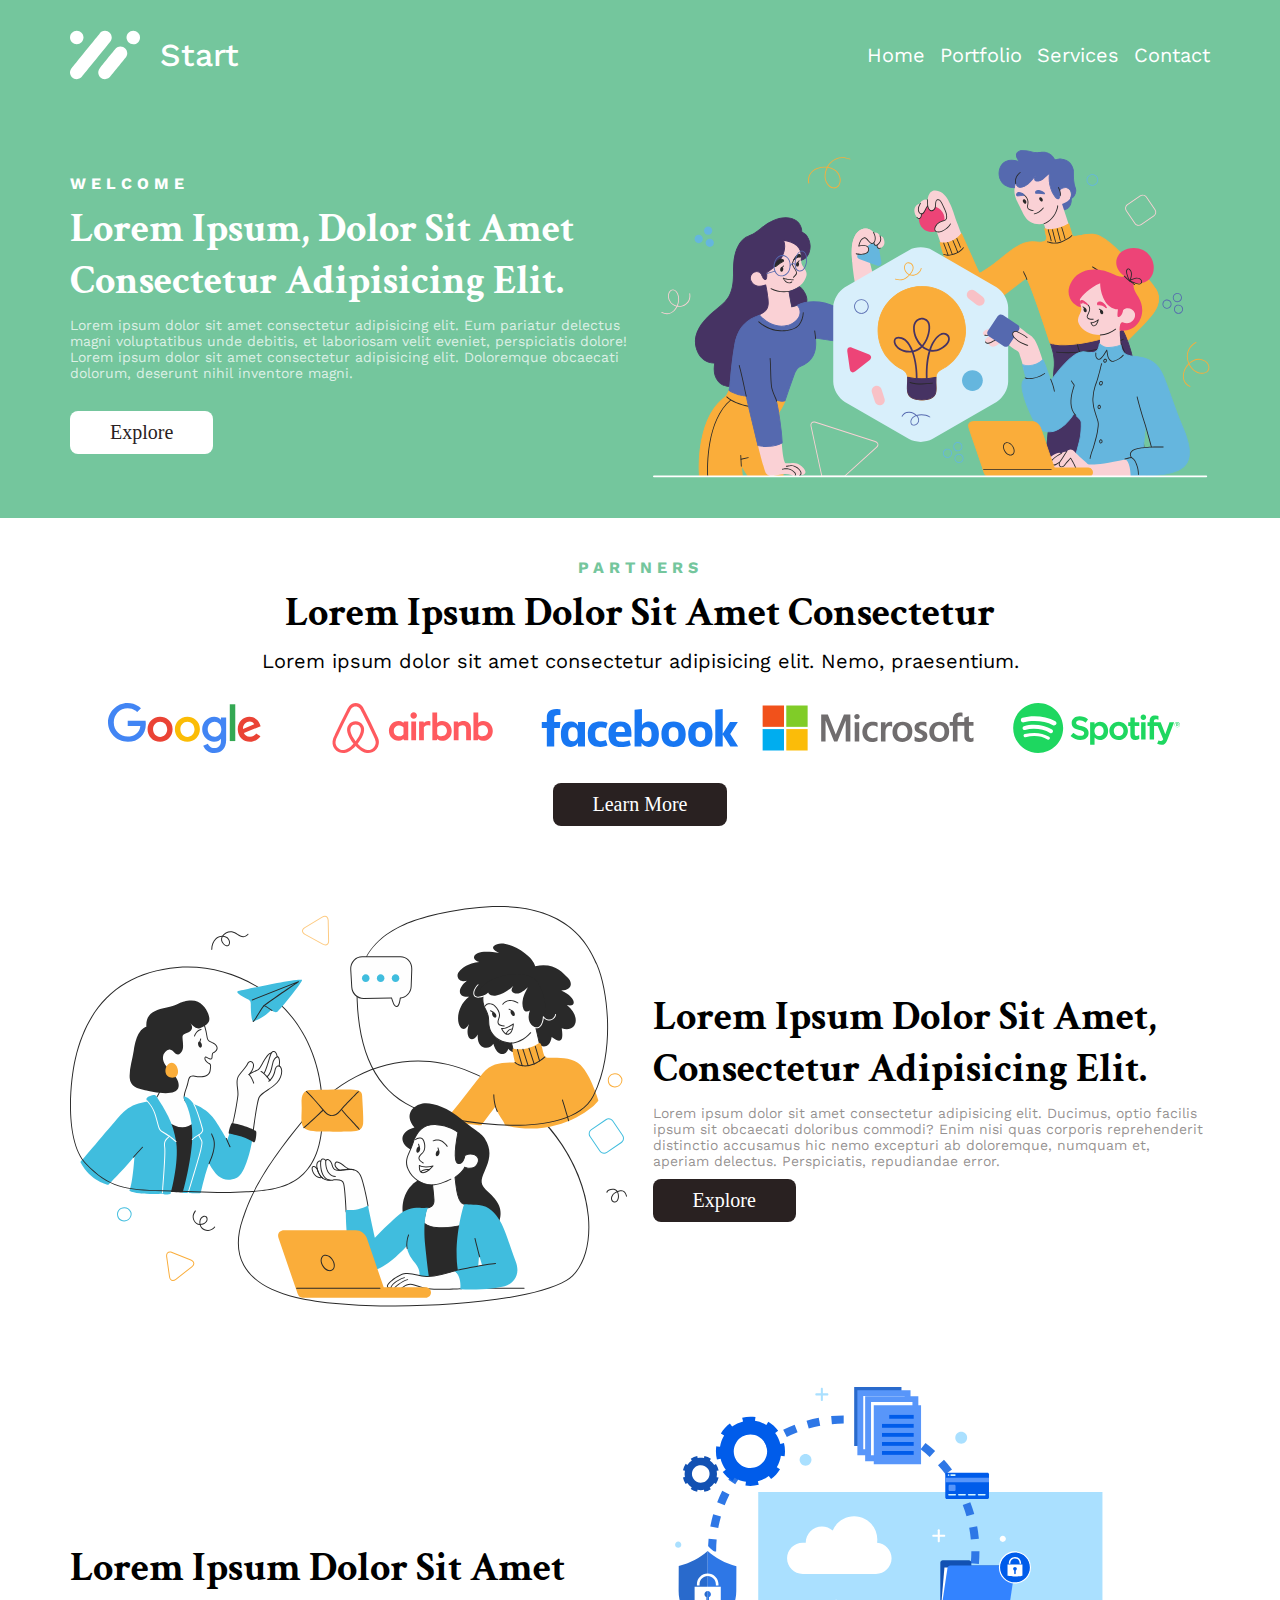
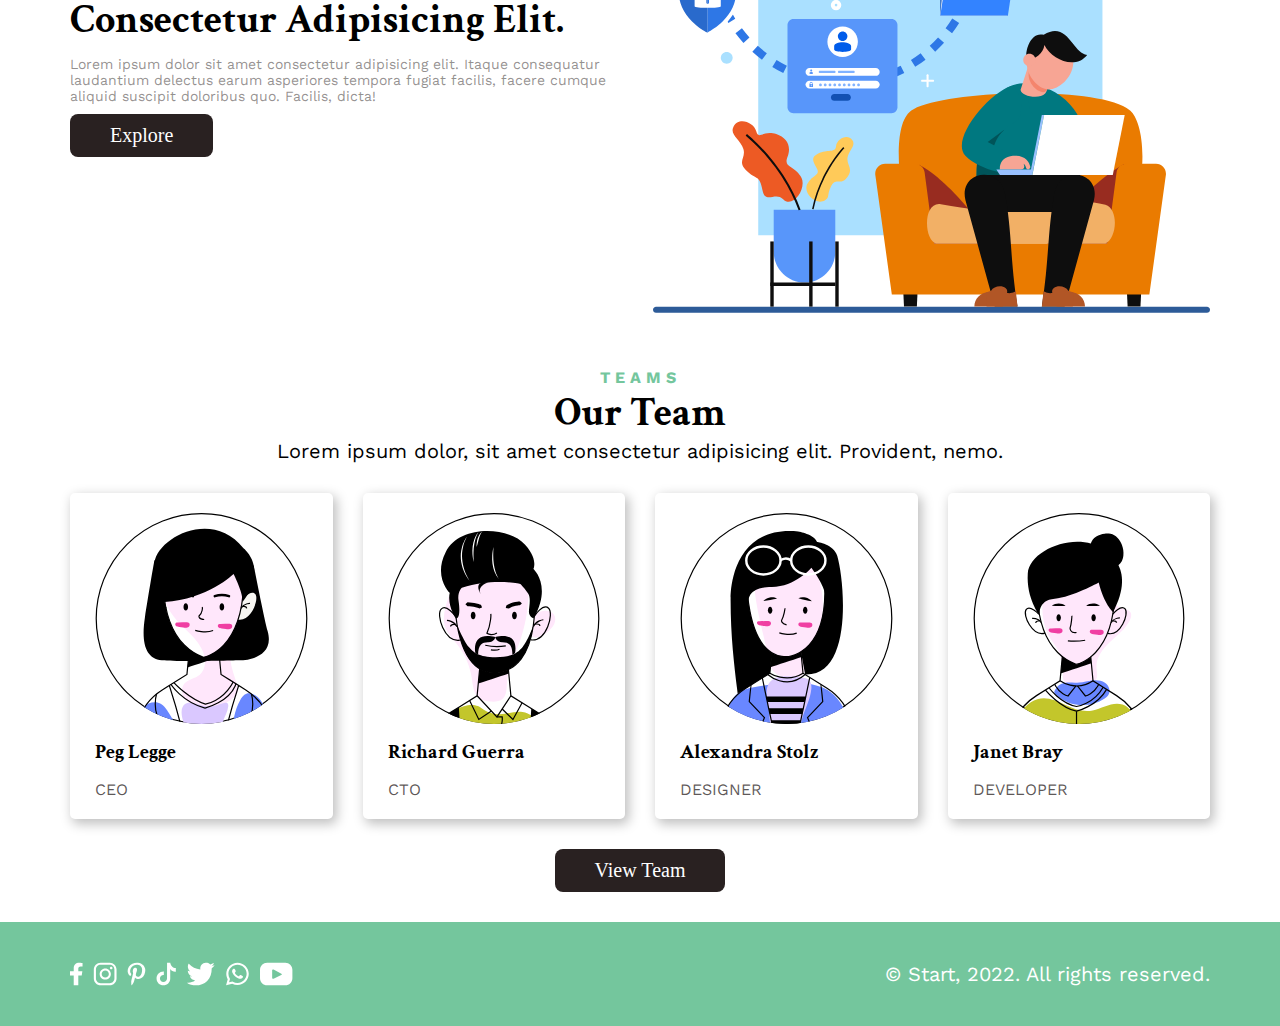
<file: index.html>
<!DOCTYPE html>
<html lang="en">
<head>
    <meta charset="UTF-8">
    <meta http-equiv="X-UA-Compatible" content="IE=edge">
    <meta name="viewport" content="width=device-width, initial-scale=1.0">
    <link rel="icon" href="Logo/LogoWhite.svg">
    <title>Small Startup - Home</title>
    <link rel="stylesheet" href="styles/designSystem.css">
    <link rel="stylesheet" href="styles/index.css">
</head>
<body>
    <div class="hero">
        <div class="navbar container">
            <div class="navbar__logo">
                <img src="Logo/LogoWhite.svg" alt="" class="navbar__logo--image">   
                <div class="navbar__logo--text">Start</div>
            </div>
            <div class="navbar__menu hidden">
                <a href="index.html" class="navbar__menu--1">Home</a>
                <a href="portfolio.html" class="navbar__menu--2">Portfolio</a>
                <a href="services.html" class="navbar__menu--3">Services</a>
                <a href="contact.html" class="navbar__menu--4">Contact</a>
            </div>

            <div class="navbar__icon">
                <i class="bi bi-list"></i>
                <i class="bi bi-x-lg hide"></i>
            </div>
        </div>

        <div class="sectionOne grid container">
            <div class="sectionOne__left flex">
                <div class="sectionOne__left--label label text-white">welcome</div>
                <div class="sectionOne__left--title common-title text-white">Lorem ipsum, dolor sit amet consectetur adipisicing elit.</div>
                <div class="sectionOne__left--text">Lorem ipsum dolor sit amet consectetur adipisicing elit. Eum pariatur delectus magni voluptatibus unde debitis, et laboriosam velit eveniet, perspiciatis dolore! Lorem ipsum dolor sit amet consectetur adipisicing elit. Doloremque obcaecati dolorum, deserunt nihil inventore magni.</div>
                <button class="sectionOne__left--btn white-btn">Explore</button>
            </div>
            <img src="Home/image-1.svg" alt="" class="sectionOne__right responsive-image">
        </div>
    </div>

    <div class="sectionTwo container">
        <div class="sectionTwo__content text-center flex">
            <div class="sectionTwo__content--label label text-green">partners</div>
            <div class="sectionTwo__content--title common-title">Lorem ipsum dolor sit amet consectetur</div>
            <div class="sectionTwo__content--text">Lorem ipsum dolor sit amet consectetur adipisicing elit. Nemo, praesentium.</div>
        </div>
        <div class="sectionTwo__logo">
            <img src="Companies/Google.svg" alt="" class="responsive-image">
            <img src="Companies/Airbnb.svg" alt="" class="responsive-image">
            <img src="Companies/Facebook.svg" alt="" class="responsive-image">
            <img src="Companies/Microsoft.svg" alt="" class="responsive-image">
            <img src="Companies/Spotify.svg" alt="" class="responsive-image">
        </div>
        <button class="sectionTwo__btn dark-btn">Learn More</button>
    </div>

    <div class="sectionThree container grid">
        <img src="Home/image-2.svg" alt="" class="sectionThree__left responsive-image">
        <div class="sectionThree__right flex">
            <div class="sectionThree__right--title common-title">Lorem ipsum dolor sit amet, consectetur adipisicing elit.</div>
            <div class="sectionThree__right--text">Lorem ipsum dolor sit amet consectetur adipisicing elit. Ducimus, optio facilis ipsum sit obcaecati doloribus commodi? Enim nisi quas corporis reprehenderit distinctio accusamus hic nemo excepturi ab doloremque, numquam et, aperiam delectus. Perspiciatis, repudiandae error.</div>
            <button class="sectionThree__right--btn dark-btn">Explore</button>
        </div>
    </div>

    <div class="sectionFour container grid">
        <div class="sectionFour__left flex">
            <div class="sectionFour__left--title common-title">Lorem ipsum dolor sit amet consectetur adipisicing elit.</div>
            <div class="sectionFour__left--text">Lorem ipsum dolor sit amet consectetur adipisicing elit. Itaque consequatur laudantium delectus earum asperiores tempora fugiat facilis, facere cumque aliquid suscipit doloribus quo. Facilis, dicta!</div>
            <button class="sectionFour__left--btn dark-btn">Explore</button>
        </div>
        <img src="Home/image-3.svg" alt="" class="sectionFour__right responsive-image">
    </div>

    <div class="sectionFive container">
        <div class="sectionFive__content text-center">
            <div class="sectionFive__content--label label text-green">teams</div>
            <div class="sectionFive__content--title common-title">our team</div>
            <div class="sectionFive__content--text">Lorem ipsum dolor, sit amet consectetur adipisicing elit. Provident, nemo.</div>
        </div>
        <div class="sectionFive__cards">
            <div class="sectionFive__cards--1">
                <img src="team/Peg_Legge.svg" alt="" class="responsive-image">
                <div class="name">Peg Legge</div>
                <div class="position">CEO</div>
            </div>
            <div class="sectionFive__cards--2">
                <img src="team/Richard.svg" alt="" class="responsive-image">
                <div class="name">Richard Guerra</div>
                <div class="position">CTO</div>
            </div>
            <div class="sectionFive__cards--3">
                <img src="team/Alexandra.svg" alt="" class="responsive-image">
                <div class="name">Alexandra Stolz</div>
                <div class="position">Designer</div>
            </div>
            <div class="sectionFive__cards--4">
                <img src="team/Janet.svg" alt="" class="responsive-image">
                <div class="name">Janet Bray</div>
                <div class="position">Developer</div>
            </div>
        </div>
        <button class="sectionFive__btn dark-btn">View Team</button>
    </div>

    <div class="footerWrapper">
        <div class="footerLinks container">
            <div class="footerLinks__socials">
                <img src="socials/facebook.svg" alt="">
                <img src="socials/instagram.svg" alt="">
                <img src="socials/pinterest.svg" alt="">
                <img src="socials/tiktok.svg" alt="">
                <img src="socials/twitter.svg" alt="">
                <img src="socials/whatsapp.svg" alt="">
                <img src="socials/youtube.svg" alt="">
            </div>
            <div class="footerLinks__copyright text-white text-center">© Start, 2022. All rights reserved.</div>
        </div>
    </div>

 
</body>
    <script src="main.js"></script>
</html>
</file>
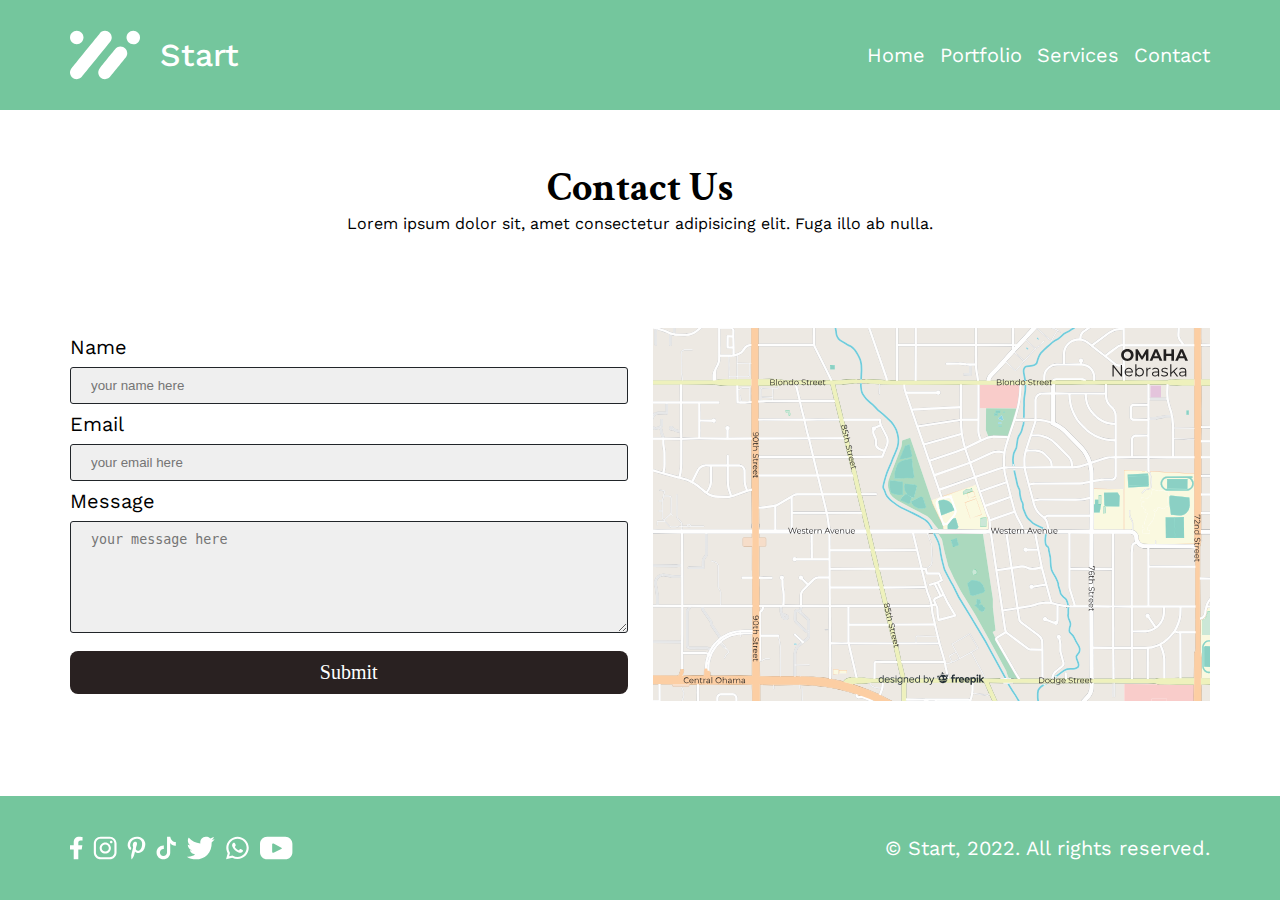
<file: contact.html>
<!DOCTYPE html>
<html lang="en">
<head>
    <meta charset="UTF-8">
    <meta http-equiv="X-UA-Compatible" content="IE=edge">
    <meta name="viewport" content="width=device-width, initial-scale=1.0">
    <link rel="icon" href="Logo/LogoWhite.svg">
    <title>Small Startup - Contact</title>
    <link rel="stylesheet" href="styles/designSystem.css">
    <link rel="stylesheet" href="styles/contact.css">
</head>
<body>
    <div class="hero">
        <div class="navbar container">
            <div class="navbar__logo">
                <img src="Logo/LogoWhite.svg" alt="" class="navbar__logo--image">   
                <div class="navbar__logo--text">Start</div>
            </div>
            <div class="navbar__menu hidden">
                <a href="index.html" class="navbar__menu--1">Home</a>
                <a href="portfolio.html" class="navbar__menu--2">Portfolio</a>
                <a href="services.html" class="navbar__menu--3">Services</a>
                <a href="contact.html" class="navbar__menu--4">Contact</a>
            </div>

            <div class="navbar__icon">
                <i class="bi bi-list"></i>
                <i class="bi bi-x-lg hide"></i>
            </div>
        </div>
    </div>

    <div class="sectionOne container text-center">
        <div class="common-title">Contact Us</div>
        <div class="text">Lorem ipsum dolor sit, amet consectetur adipisicing elit. Fuga illo ab nulla.</div>
    </div>

    <div class="sectionTwo container grid">
        <div class="sectionTwo__left">
            <form action="" class="form">
                <label for="name">Name</label>
                <input placeholder="your name here" type="text" id="name">

                <label for="email">Email</label>
                <input placeholder="your email here" type="text" id="email">

                <label for="message">Message</label>
                <textarea placeholder="your message here" name="" id="message" cols="30" rows="6"></textarea>
                
                <button type="submit" class="dark-btn">Submit</button>
            </form>
        </div>
        <img src="Contact/map.svg" alt="" class="sectionTwo__right responsive-image"> 
    </div>

    <div class="footerWrapper">
        <div class="footerLinks container">
            <div class="footerLinks__socials">
                <img src="socials/facebook.svg" alt="">
                <img src="socials/instagram.svg" alt="">
                <img src="socials/pinterest.svg" alt="">
                <img src="socials/tiktok.svg" alt="">
                <img src="socials/twitter.svg" alt="">
                <img src="socials/whatsapp.svg" alt="">
                <img src="socials/youtube.svg" alt="">
            </div>
            <div class="footerLinks__copyright text-white text-center">© Start, 2022. All rights reserved.</div>
        </div>
    </div>

</body>
<script src="main.js"></script>
</html>
</file>
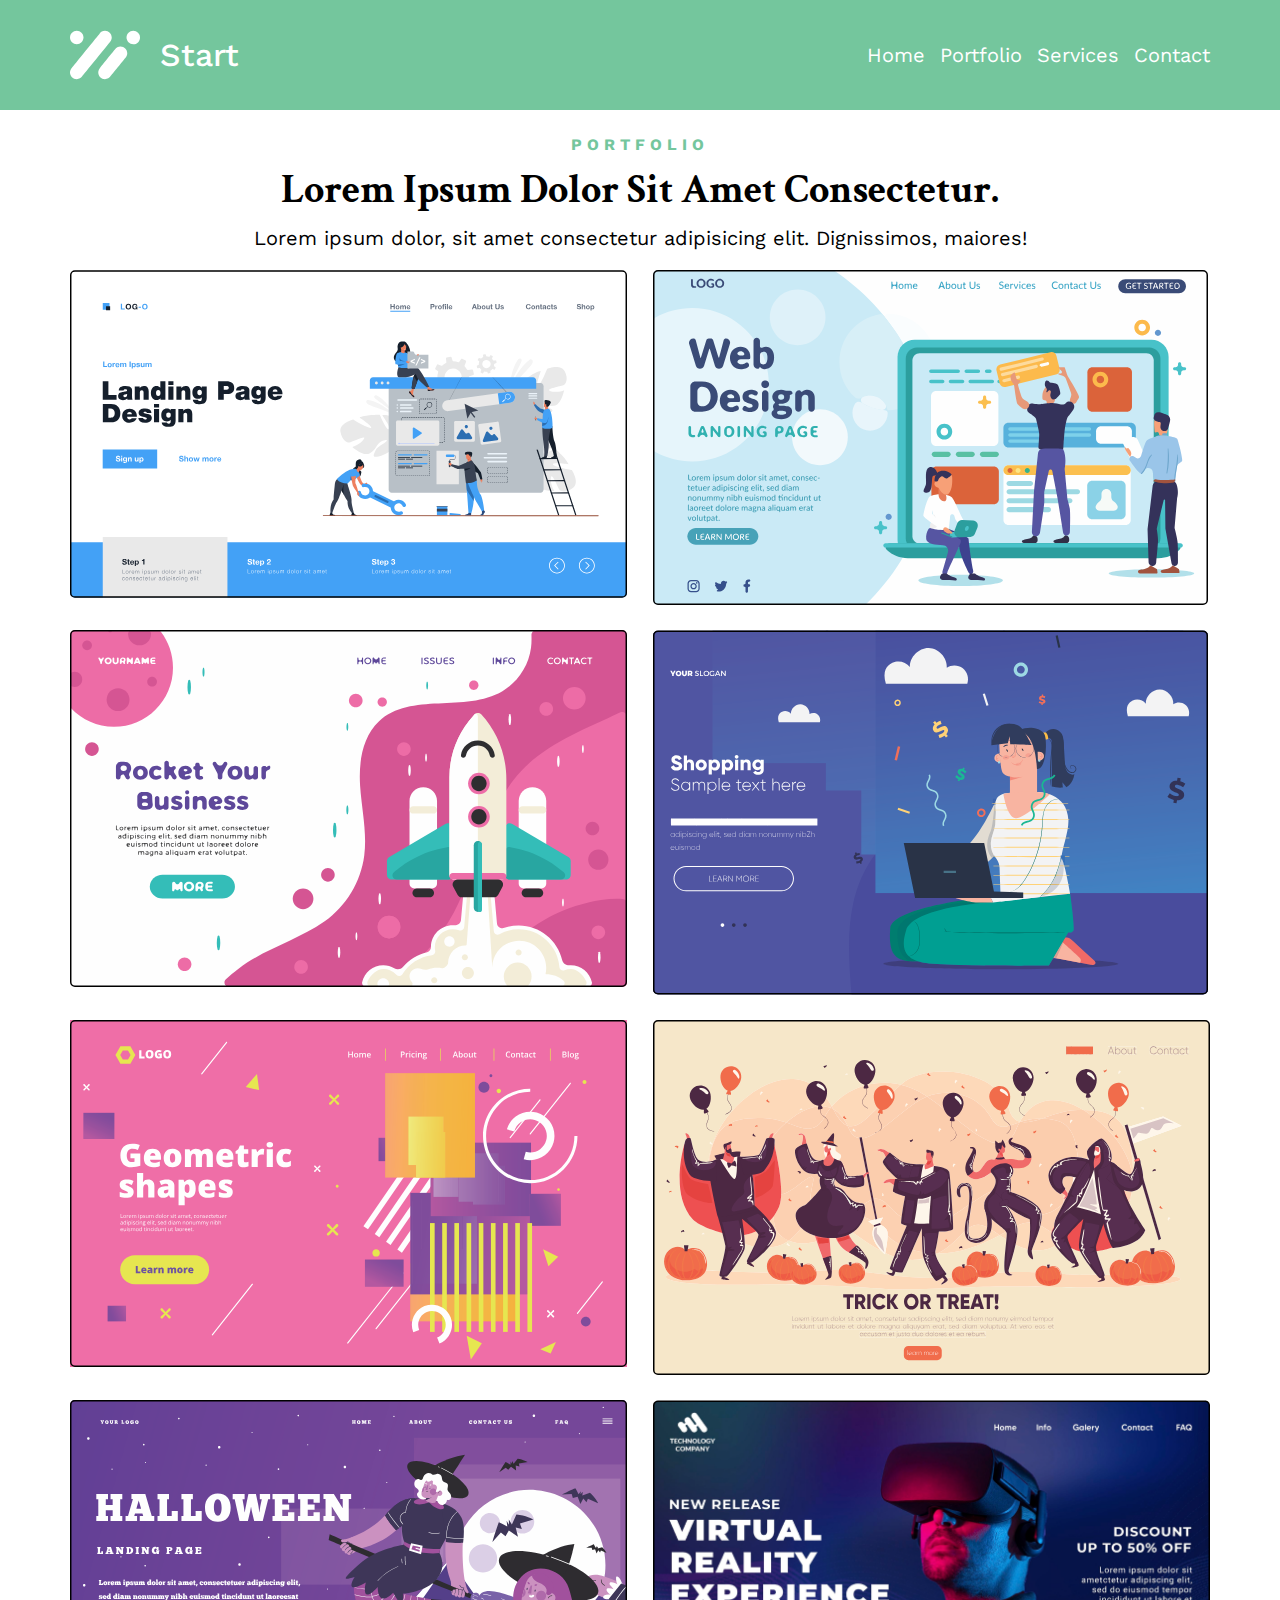
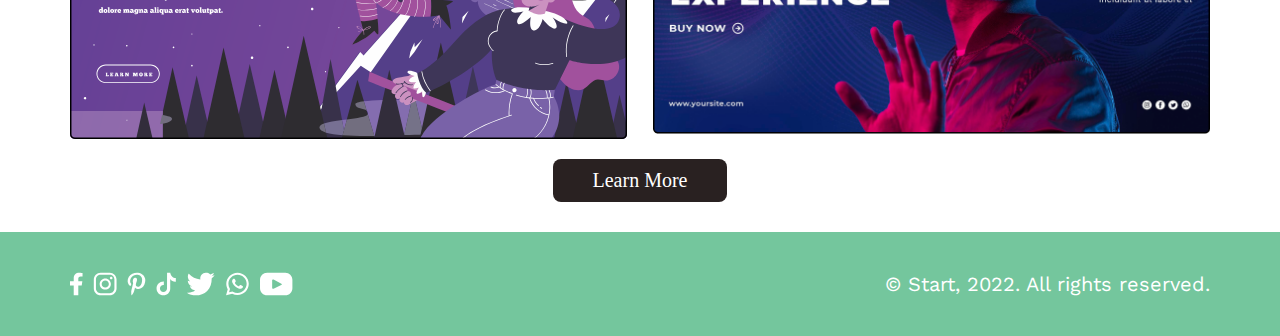
<file: portfolio.html>
<!DOCTYPE html>
<html lang="en">
<head>
    <meta charset="UTF-8">
    <meta http-equiv="X-UA-Compatible" content="IE=edge">
    <meta name="viewport" content="width=device-width, initial-scale=1.0">
    <link rel="icon" href="Logo/LogoWhite.svg">
    <title>Small Startup - Portfolio</title>
    <link rel="stylesheet" href="styles/designSystem.css">
    <link rel="stylesheet" href="styles/portfolio.css">
</head>
<body>
    <div class="hero">
        <div class="navbar container">
            <div class="navbar__logo">
                <img src="Logo/LogoWhite.svg" alt="" class="navbar__logo--image">   
                <div class="navbar__logo--text">Start</div>
            </div>
            <div class="navbar__menu hidden">
                <a href="index.html" class="navbar__menu--1">Home</a>
                <a href="portfolio.html" class="navbar__menu--2">Portfolio</a>
                <a href="services.html" class="navbar__menu--3">Services</a>
                <a href="contact.html" class="navbar__menu--4">Contact</a>
            </div>

            <div class="navbar__icon">
                <i class="bi bi-list"></i>
                <i class="bi bi-x-lg hide"></i>
            </div>
        </div>
    </div>

    <div class="sectionOne container">
        <div class="sectionOne__content text-center flex">
            <div class="sectionOne__content--label label text-green">portfolio</div>
            <div class="sectionOne__content--title common-title">Lorem ipsum dolor sit amet consectetur.</div>
            <div class="sectionOne__content--text">Lorem ipsum dolor, sit amet consectetur adipisicing elit. Dignissimos, maiores!</div>
        </div>
        <div class="sectionOne__images">
            <img src="Portfolio/sample-1.svg" alt="" class="responsive-image">
            <img src="Portfolio/sample-2.svg" alt="" class="responsive-image">
            <img src="Portfolio/sample-3.svg" alt="" class="responsive-image">
            <img src="Portfolio/sample-4.svg" alt="" class="responsive-image">
            <img src="Portfolio/sample-5.svg" alt="" class="responsive-image">
            <img src="Portfolio/sample-6.svg" alt="" class="responsive-image">
            <img src="Portfolio/sample-7.svg" alt="" class="responsive-image">
            <img src="Portfolio/sample-8.png" alt="" class="responsive-image">

        </div>
        <button class="sectionOne__btn dark-btn">Learn More</button>
    </div>

    <div class="footerWrapper">
        <div class="footerLinks container">
            <div class="footerLinks__socials">
                <img src="socials/facebook.svg" alt="">
                <img src="socials/instagram.svg" alt="">
                <img src="socials/pinterest.svg" alt="">
                <img src="socials/tiktok.svg" alt="">
                <img src="socials/twitter.svg" alt="">
                <img src="socials/whatsapp.svg" alt="">
                <img src="socials/youtube.svg" alt="">
            </div>
            <div class="footerLinks__copyright text-white text-center">© Start, 2022. All rights reserved.</div>
        </div>
    </div>

</body>
<script src="main.js"></script>
</html>
</file>
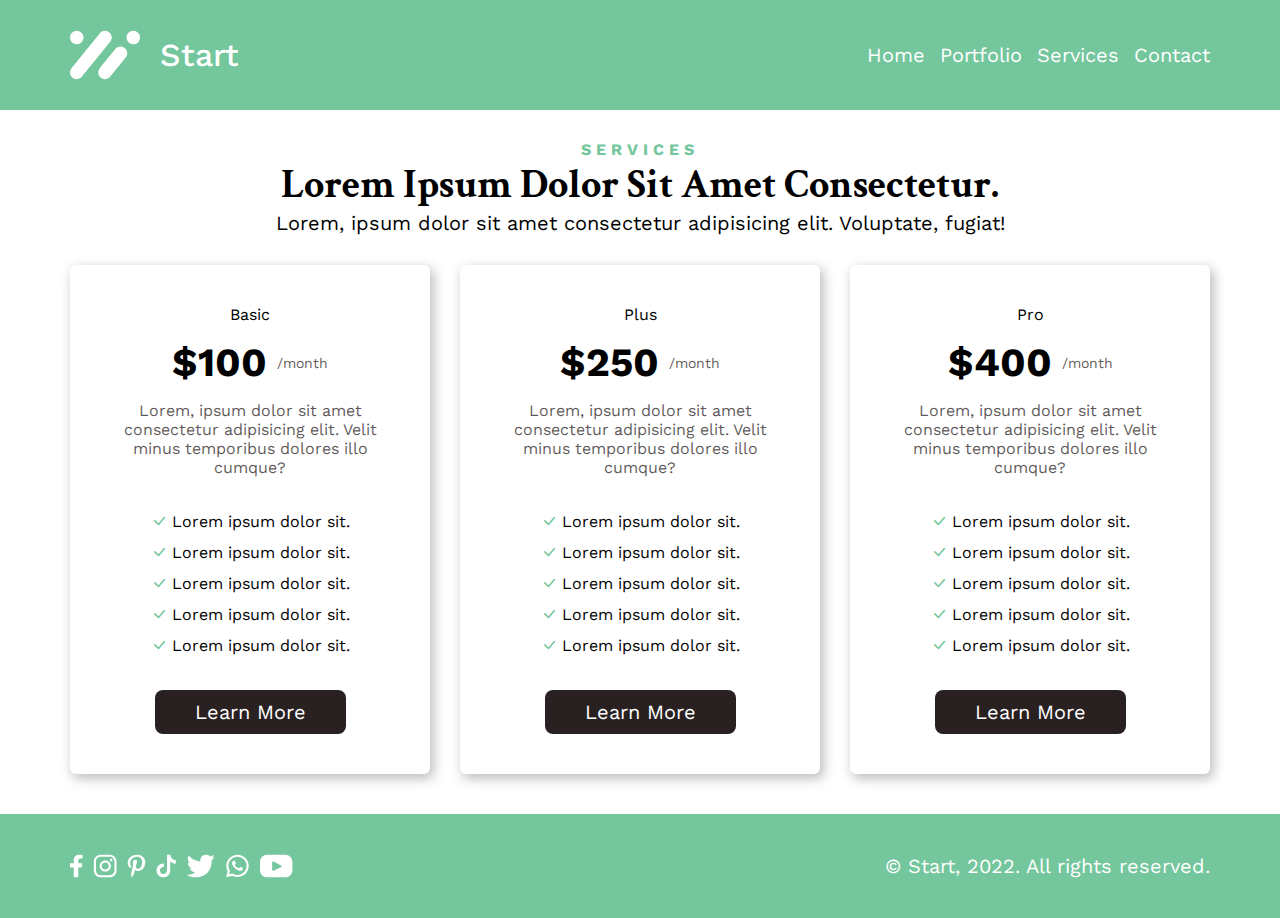
<file: services.html>
<!DOCTYPE html>
<html lang="en">
<head>
    <meta charset="UTF-8">
    <meta http-equiv="X-UA-Compatible" content="IE=edge">
    <meta name="viewport" content="width=device-width, initial-scale=1.0">
    <link rel="icon" href="Logo/LogoWhite.svg">
    <title>Small Startup - Services</title>
    <link rel="stylesheet" href="styles/designSystem.css">
    <link rel="stylesheet" href="styles/service.css">
</head>
<body>
    <div class="hero">
        <div class="navbar container">
            <div class="navbar__logo">
                <img src="Logo/LogoWhite.svg" alt="" class="navbar__logo--image">   
                <div class="navbar__logo--text">Start</div>
            </div>
            <div class="navbar__menu hidden">
                <a href="index.html" class="navbar__menu--1">Home</a>
                <a href="portfolio.html" class="navbar__menu--2">Portfolio</a>
                <a href="services.html" class="navbar__menu--3">Services</a>
                <a href="contact.html" class="navbar__menu--4">Contact</a>
            </div>

            <div class="navbar__icon">
                <i class="bi bi-list"></i>
                <i class="bi bi-x-lg hide"></i>
            </div>
        </div>
    </div>

    <div class="sectionOne container">
        <div class="sectionOne__content text-center">
            <div class="sectionOne__content--label label text-green">services</div>
            <div class="sectionOne__content--title common-title">Lorem ipsum dolor sit amet consectetur.</div>
            <div class="sectionOne__content--text">Lorem, ipsum dolor sit amet consectetur adipisicing elit. Voluptate, fugiat!</div>
        </div>
        <div class="sectionOne__cards">
            <div class="sectionOne__cards--1">
                <div class="tag">Basic</div>
                <div class="price">
                    <div class="amount">$100</div>
                    <div class="time">/month</div>
                </div>
                <div class="info">Lorem, ipsum dolor sit amet consectetur adipisicing elit. Velit minus temporibus dolores illo cumque?</div>
                <div class="features">
                    <div class="list">
                        <i class="bi bi-check-lg"></i>
                        <span>Lorem ipsum dolor sit.</span>
                    </div>
                    <div class="list">
                        <i class="bi bi-check-lg"></i>
                        <span>Lorem ipsum dolor sit.</span>
                    </div>
                    <div class="list">
                        <i class="bi bi-check-lg"></i>
                        <span>Lorem ipsum dolor sit.</span>
                    </div>
                    <div class="list">
                        <i class="bi bi-check-lg"></i>
                        <span>Lorem ipsum dolor sit.</span>
                    </div>
                    <div class="list">
                        <i class="bi bi-check-lg"></i>
                        <span>Lorem ipsum dolor sit.</span>
                    </div>
                </div>
                <button class="dark-btn">Learn More</button>
            </div>
            <div class="sectionOne__cards--2">
                <div class="tag">Plus</div>
                <div class="price">
                    <div class="amount">$250</div>
                    <div class="time">/month</div>
                </div>
                <div class="info">Lorem, ipsum dolor sit amet consectetur adipisicing elit. Velit minus temporibus dolores illo cumque?</div>
                <div class="features">
                    <div class="list">
                        <i class="bi bi-check-lg"></i>
                        <span>Lorem ipsum dolor sit.</span>
                    </div>
                    <div class="list">
                        <i class="bi bi-check-lg"></i>
                        <span>Lorem ipsum dolor sit.</span>
                    </div>
                    <div class="list">
                        <i class="bi bi-check-lg"></i>
                        <span>Lorem ipsum dolor sit.</span>
                    </div>
                    <div class="list">
                        <i class="bi bi-check-lg"></i>
                        <span>Lorem ipsum dolor sit.</span>
                    </div>
                    <div class="list">
                        <i class="bi bi-check-lg"></i>
                        <span>Lorem ipsum dolor sit.</span>
                    </div>
                </div>
                <button class="dark-btn">Learn More</button>
            </div>
            <div class="sectionOne__cards--3">
                <div class="tag">Pro</div>
                <div class="price">
                    <div class="amount">$400</div>
                    <div class="time">/month</div>
                </div>
                <div class="info">Lorem, ipsum dolor sit amet consectetur adipisicing elit. Velit minus temporibus dolores illo cumque?</div>
                <div class="features">
                    <div class="list">
                        <i class="bi bi-check-lg"></i>
                        <span>Lorem ipsum dolor sit.</span>
                    </div>
                    <div class="list">
                        <i class="bi bi-check-lg"></i>
                        <span>Lorem ipsum dolor sit.</span>
                    </div>
                    <div class="list">
                        <i class="bi bi-check-lg"></i>
                        <span>Lorem ipsum dolor sit.</span>
                    </div>
                    <div class="list">
                        <i class="bi bi-check-lg"></i>
                        <span>Lorem ipsum dolor sit.</span>
                    </div>
                    <div class="list">
                        <i class="bi bi-check-lg"></i>
                        <span>Lorem ipsum dolor sit.</span>
                    </div>
                </div>
                <button class="dark-btn">Learn More</button>
            </div>
        </div>
    </div>

    <div class="footerWrapper">
        <div class="footerLinks container">
            <div class="footerLinks__socials">
                <img src="socials/facebook.svg" alt="">
                <img src="socials/instagram.svg" alt="">
                <img src="socials/pinterest.svg" alt="">
                <img src="socials/tiktok.svg" alt="">
                <img src="socials/twitter.svg" alt="">
                <img src="socials/whatsapp.svg" alt="">
                <img src="socials/youtube.svg" alt="">
            </div>
            <div class="footerLinks__copyright text-white text-center">© Start, 2022. All rights reserved.</div>
        </div>
    </div>
</body>
<script src="main.js"></script>
</html>
</file>
<file: styles/designSystem.css>
@import url('https://fonts.googleapis.com/css2?family=Crimson+Text:wght@400;600;700&family=Work+Sans:ital,wght@0,100;0,200;0,300;0,400;0,500;0,600;0,700;0,900;1,800&display=swap');
@import url("https://cdn.jsdelivr.net/npm/bootstrap-icons@1.10.5/font/bootstrap-icons.css");
:root{
    --h1:40px;
    --h2:32px;
    --h3:28px;
    --h4:24px;
    --h5:20px;
    --h6:16px;

    --sub:20px;

    --label:16px;
    --ls:5px;

    --body:14px;

    --font-1: 'Crimson Text', serif;
    --font-2: 'Work Sans', sans-serif;

    --color-dark-100: rgba(41, 33, 33,1);
    --color-dark-75:rgba(41, 33, 33,0.75);
    --color-dark-50:rgba(41, 33, 33, 0.5);
    --color-dark-25:rgba(41, 33, 33, 0.25);

    --color-white-100: rgba(255, 255, 255, 1);
    --color-white-75:rgba(255, 255, 255, 0.75);
    --color-white-50:rgba(255, 255, 255, 0.50);
    --color-white-25:rgba(255, 255, 255, 0.25);

    --color-green-100:rgba(116, 198, 157, 1);
    --color-green-75:rgba(116, 198, 157, 0.75);
    --color-green-50:rgba(116, 198, 157, 0.50);
    --color-green-25:rgba(116, 198, 157, 0.25);

    --shadow-1: 3px 4px 12px 1px rgba(0,0,0,0.25);

}

/**
* ! removing default styles of the browser
**/

*{
   margin: 0; 
   padding: 0;
   box-sizing: border-box;
}


/**
* ! style rule for common buttons
**/

.white-btn,.dark-btn{
    color:var(--color-dark-100);
    background-color: var(--color-white-100);
    cursor:pointer;
    font-size: var(--h5);
    font-family: var(--fornt-2);
    border:none;
    border-radius: 8px;
    padding: 10px 40px;
}

.dark-btn{
    color:var(--color-white-100);
    background-color: var(--color-dark-100);
}

/**
* ! style rule for text colors
**/

.text-white{
    color:var(--color-white-100);
}

.text-dark{
    color:var(--color-dark-100);
}

.text-green{
    color:var(--color-green-100);
}

/**
* ! style rule for label
**/


.label{
    font-family: var(--font-2);
    font-size: var(--label);
    letter-spacing: var(--ls);
    text-transform: uppercase;
    font-weight: 700;
}

/**
* ! style rule for hero
**/

.hero{
    background-color: var(--color-green-100);
}

/**
* ! style rule for navbar
**/

.navbar{
    display: flex;
    flex-direction: row;
    align-items: center;
    justify-content: space-between;
    padding: 30px 0;
}

.navbar__logo{
    display: flex;
    flex-direction: row;
    align-items: center;
    gap: 20px;
}

.navbar__logo--text{
    font-size: var(--h2);
    font-family: var(--font-2);
    font-weight: 500;
    color: var(--color-white-100);
}

.navbar__menu{
    display: flex;
    flex-direction: row;
    gap: 15px;
    font-family: var(--font-2);
    font-size: var(--h5);
}

[class ^="navbar__menu--"]{
    color: var(--color-white-100);
    text-decoration: none;
}

.navbar__icon{
    display: none;
}

.navbar__icon i{
    cursor: pointer;
    font-size: var(--h2);
    color: var(--color-white-100);
}

/**
* ! style rule for common classes
**/

.text-center{
    text-align: center;
}

.flex{
    display: flex;
    flex-direction: column;
    gap: 10px;
}

.container{
    max-width: 1140px;
    margin: auto;
}

.responsive-image{
    max-width: 100%;
    height: auto;
}

.grid{
    display: grid;
    grid-template-columns: repeat(2,1fr);
    align-items: center;
    padding: 40px 0;
    gap: 25px;;
}

.common-title{
    text-transform: capitalize;
    font-size: var(--h1) ;
    font-weight: bold;
    font-family: var(--font-1);

}

/**
* ! style rule for footer section
**/

.footerWrapper{
    background-color: var(--color-green-100);
}

.footerLinks{
    display: flex;
    flex-direction: row;
    justify-content: space-between;
    padding: 40px 0;
}

.footerLinks__socials{
    display: flex;
    gap: 10px;
}

.footerLinks__copyright{
    font-size: var(--sub);
    font-family: var(--font-2);
}


/**
* ! style rule for media queries
**/

@media(max-width: 1200px){
    .container{
        max-width: 970px;
    }
}

@media (max-width: 1024px){
    .container{
        max-width: 740px;
    }
    .common-title{
        font-size: var(--h4);
    }
}

@media (max-width: 768px){

    .grid{
        grid-template-columns: repeat(1, 1fr);
    }

    .container{
        max-width: 500px;
    }

    .navbar__menu{
        z-index: 1;
        background-color: var(--color-green-100);
        position: absolute;
        opacity: 100%;
        top: 100px;
        width: 100%;
        right: 0;
        height: 100vh;
        display: flex;
        flex-direction: column;
        justify-content: center;
        align-items: center;
        gap: 40px;
    }

    .navbar__menu--1{
        margin-top: -200px;
    }

    .navbar__icon{
        display: block;
    }

    .hide {
        display: none;
    }

    .hidden{
        z-index: -1;
        opacity: 0%;
    }

    .footerLinks{
        flex-direction: column;
        align-items: center;
        gap: 20px;
    }
}

@media (max-width: 568px){
    .container{
        max-width: 90%px;
    }
}

/**
* ! style rule for sectionTwo
**/

.sectionTwo__content--text{
    font-family: var(--font-2);
    font-size: var(--sub);
}
</file>
<file: styles/index.css>
/**
* ! style rules for sectionOne
**/

.sectionTwo{
    padding: 40px 0;
    display: grid;
    gap: 30px;
}

.sectionOne__left--text{
    font-family: var(--font-2);
    font-size: var(--body);
    color: var(--color-white-75);
}

.sectionOne__left--btn{
    align-self: start;
    margin-top: 20px;
}

/**
* ! style rules for sectionTwo
**/

.sectionTwo__logo{
    display: grid;
    grid-template-columns: repeat(5,1fr);
}

.sectionTwo__logo img{
    justify-self: center;
    align-self: center;
}

.sectionTwo__btn{
    justify-self: center;
}

/**
* ! style rules for sectionThree
**/

.sectionThree__right--text{
    color:var(--color-dark-50);
    font-family: var(--font-2);
    font-size: var(--body);
}

.sectionThree__right--btn{
    align-self: start;
}


/**
* ! style rules for sectionFour
**/

.sectionFour__left--text{
    color:var(--color-dark-50);
    font-family: var(--font-2);
    font-size: var(--body);
}

.sectionFour__left--btn{
    align-self: start;
}


/**
* ! style rules for sectionFive
**/

.sectionFive{
    display: grid;
    gap: 30px;
    margin-top: 15px;
    margin-bottom: 30px;
}

.sectionFive__content--text{
    font-size: var(--sub);
    font-family: var(--font-2);
}

.sectionFive__cards{
    display: grid;
    grid-template-columns: repeat(4, 1fr);
    gap: 30px;
}

[class ^="sectionFive__cards--"]{
    display: flex;
    flex-direction: column;
    gap: 15px;
    box-shadow: var(--shadow-1);
    border-radius: 5px;
    padding: 20px 25px;
}

[class ^="sectionFive__cards--"] .name{
    font-family: var(--font-1);
    font-size: var(--h5);
    font-weight: bold;
}

[class ^="sectionFive__cards--"] .position{
    font-family: var(--font-2);
    color: var(--color-dark-75);
    text-transform: uppercase;
}

.sectionFive__btn{
    justify-self: center;
}

/**
* ! media queries are here
**/

@media (max-width: 1200px){
    .sectionTwo__logo{
        grid-template-columns: repeat(3,1fr);
        gap: 40px;
    }
}

@media (max-width: 768px){
    .sectionOne_right, .sectionFour__right{
        order: 0;
    }

    .sectionOne__left, .sectionFour__left{
        order: 1;
    }

    .sectionFive__cards{
        grid-template-columns: repeat(2,1fr);
    }
}

@media (max-width: 568px){
    .sectionTwo__logo{
        grid-template-columns: repeat(1,1fr);
        gap: 40px;
    }

    .sectionFive__cards{
        grid-template-columns: repeat(1,1fr);
    }
}
</file>
<file: styles/contact.css>
body{
    min-height: 100vh;
    display: grid;
}

.hero{
    align-self: start;
}

.footerWrapper{
    align-self: end;
}

.text{
    font-family: var(--font-2);
}

.sectionOne{
    margin-top: 15px;
}

.form{
    display: flex;
    flex-direction: column;
}

label{
    font-family: var(--font-2);
    font-size: var(--sub);
}

input,textarea{
    padding: 10px 20px;
    margin: 8px 0;
    border: 1.5px solid #212529;
    border-radius: 3px;
    background-color: #eeee;
}

.dark-btn{
    margin-top: 10px;
}

@media (max-width:1024px){
    .grid{
        grid-template-columns: repeat(1,1fr);
    }
    .sectionTwo__left{
        order: 1;
    }
    .sectionTwo__right{
        order: 0;
    }
}
</file>
<file: styles/portfolio.css>
.sectionOne{
    display: grid;
    gap: 20px;
    margin-top: 25px;
    margin-bottom: 30px;

}

.sectionOne__images{
    display: grid;
    grid-template-columns: repeat(2,1fr);
    gap: 25px;
}

.sectionOne__content--text{
    font-size: var(--sub);
    font-family: var(--font-2);
}

.sectionOne__btn{
    justify-self: center;
}

@media (max-width: 568px){
    .sectionOne__images{
        grid-template-columns: repeat(1,1fr);
    }
}
</file>
<file: styles/service.css>
body{
    display: grid;
    min-height: 100vh;
}

.hero{
    align-self: start;
}

.footerWrapper{
    align-self: end;
}

.sectionOne{
    margin-top: 30px;
    margin-bottom: 40px;
}

.sectionOne__content--text{
    font-size: var(--sub);
    font-family: var(--font-2);
}

.sectionOne__cards{
    margin-top: 30px;
    display: grid;
    grid-template-columns: repeat(3,1fr);
    font-family: var(--font-2);
    text-align: center;
    gap: 30px;
}

[class ^="sectionOne__cards--"]{
    box-shadow: var(--shadow-1);
    display: grid;
    gap: 15px;
    padding: 40px;
    border-radius: 6px;
}

.price{
    display: flex;
    justify-content: center;
    align-items: center;
    gap: 10px;
}

.amount{
    font-size: var(--h1);
    font-weight: bold;
}

.time{
    font-size: var(--body);
    color: var(--color-dark-75);
}

.info{
    color: var(--color-dark-75); 
}

.features{
    display: flex;
    flex-direction: column;
    gap: 12px;
    margin: 20px 0;
}

.dark-btn{
    justify-self: center;
}

.bi-check-lg{
    color: var(--color-green-100);
}

@media (max-width: 1024px){
    .sectionOne__cards{
        grid-template-columns: repeat(2,1fr);
    }
}

@media (max-width: 768px){
    .sectionOne__cards{
        grid-template-columns: repeat(1,0.7fr);
        justify-content: center;
    }
}

@media (max-width: 568px){
    .sectionOne__cards{
        grid-template-columns: repeat(1,1fr);
    }
}
</file>
